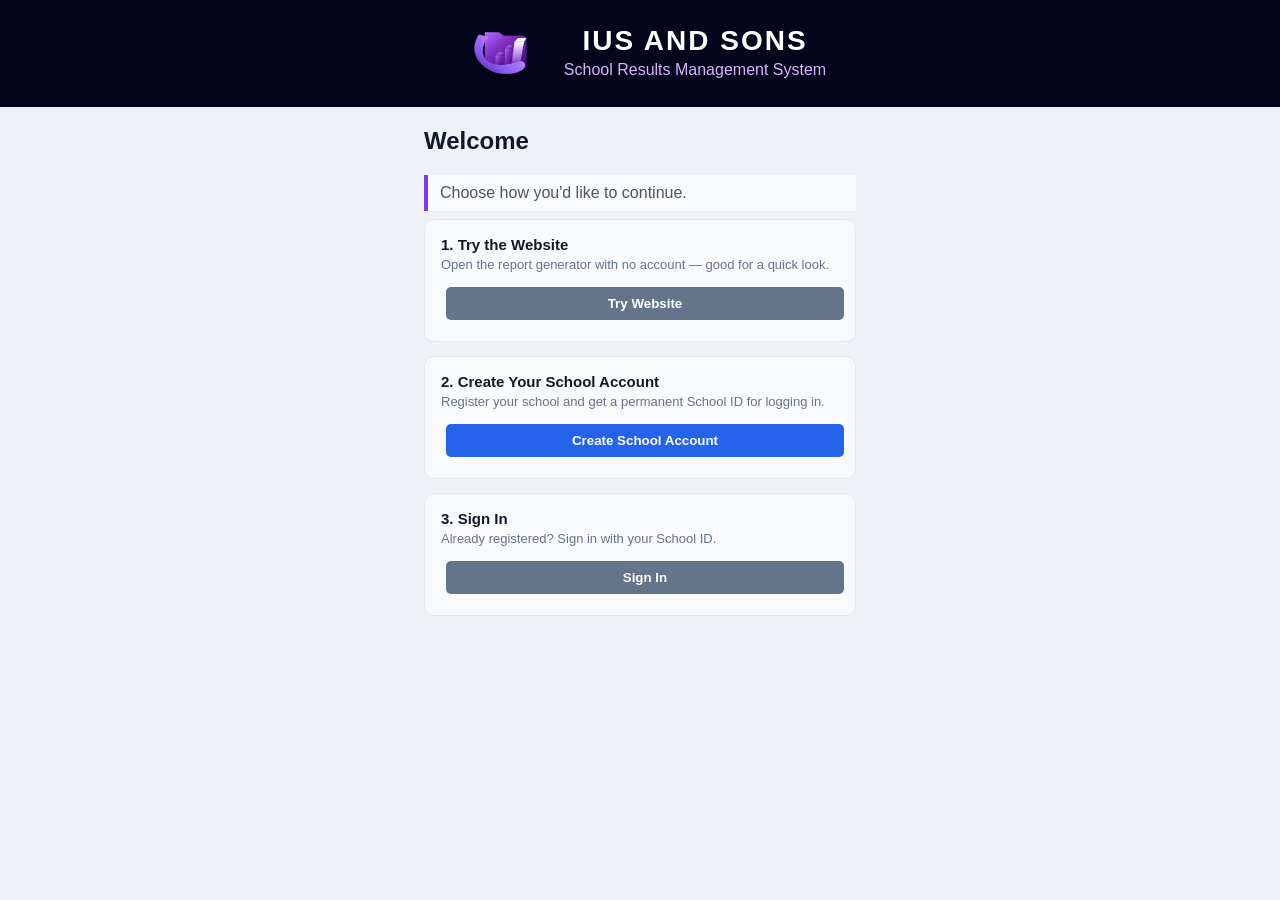
<file: index.html>
<!doctype html><html lang="en"><head>
<meta charset="utf-8"><meta name="viewport" content="width=device-width,initial-scale=1">
<title>IUS AND SONS — School Results Management System</title><link rel="stylesheet" href="styles.css">
</head>
<body>
<header><div class="brand"><img src="logo.svg" alt="logo"><div><h1>IUS AND SONS</h1><p>School Results Management System</p></div></div></header>
<main style="max-width:460px">
  <h2>Welcome</h2>
  <p class="hint">Choose how you'd like to continue.</p>

  <div class="choiceCard">
    <b>1. Try the Website</b>
    <p>Open the report generator with no account — good for a quick look.</p>
    <a href="report.html" target="_blank"><button class="gray" style="width:100%">Try Website</button></a>
  </div>

  <div class="choiceCard">
    <b>2. Create Your School Account</b>
    <p>Register your school and get a permanent School ID for logging in.</p>
    <a href="auth.html?view=register"><button style="width:100%">Create School Account</button></a>
  </div>

  <div class="choiceCard">
    <b>3. Sign In</b>
    <p>Already registered? Sign in with your School ID.</p>
    <a href="auth.html?view=login"><button class="gray" style="width:100%">Sign In</button></a>
  </div>
</main>
</body></html>
</file>
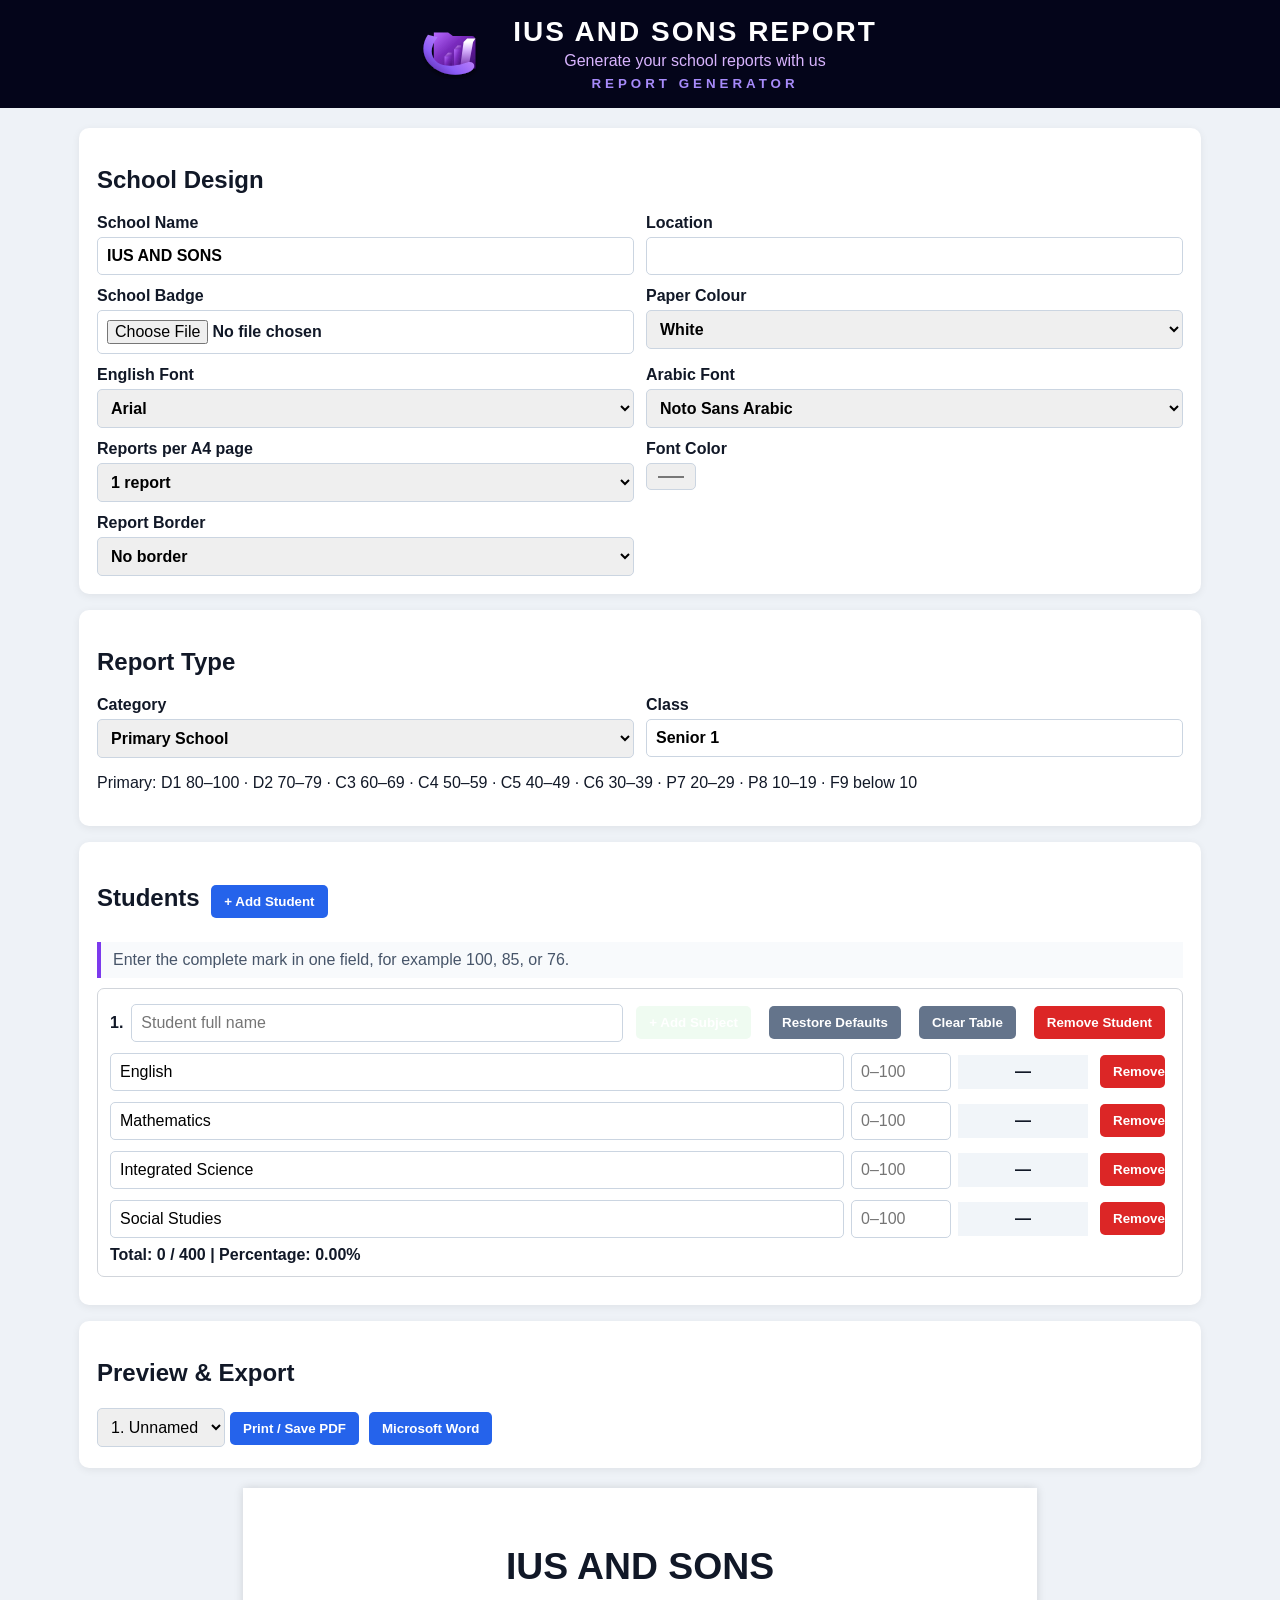
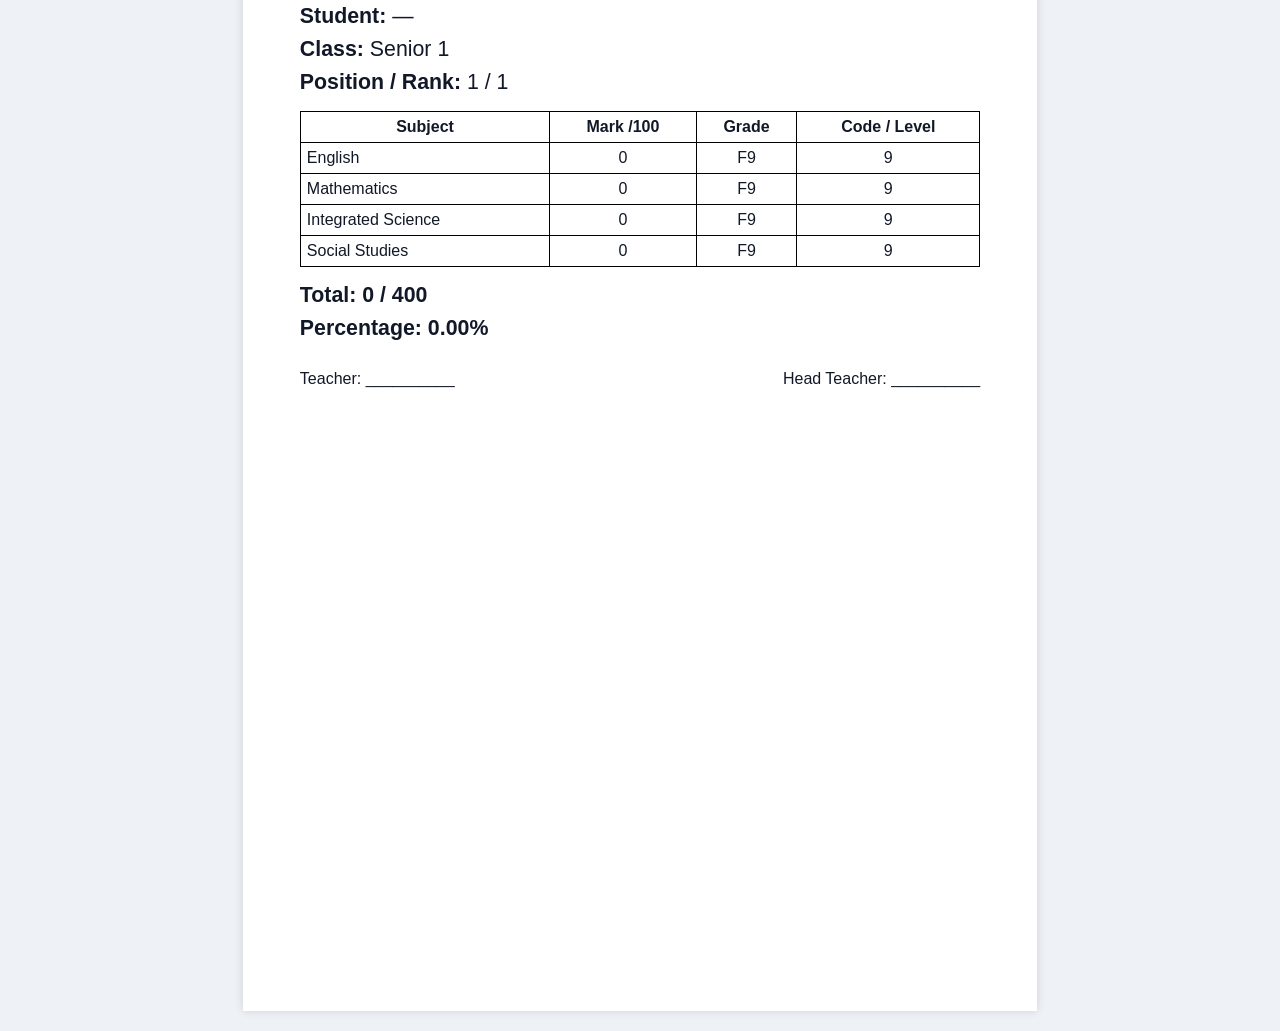
<file: report.html>
<!doctype html><html lang="en"><head>
<meta charset="utf-8"><meta name="viewport" content="width=device-width,initial-scale=1">
<title>IUS-and-SONS Report</title><link rel="stylesheet" href="styles.css"></head>
<body><header><div class="brand"><img src="logo.svg" alt="IUS AND SONS logo"><div><h1>IUS AND SONS REPORT</h1><p>Generate your school reports with us</p><small>REPORT GENERATOR</small></div></div></header>
<main>
<section><h2>School Design</h2><div class="grid">
<label>School Name<input id="school" value="IUS AND SONS"></label>
<label>Location<input id="location"></label>
<label>School Badge<input id="badge" type="file" accept="image/*"></label>
<label>Paper Colour<select id="color"><option value="white">White</option><option value="red">Red</option><option value="reddark">Red Dark</option><option value="orange">Orange</option><option value="yellowlight">Yellow Light</option><option value="green">Green</option><option value="greenlight">Green Light</option><option value="blue">Blue</option><option value="bluedark">Blue Dark</option><option value="bluepurple">Blue Purple</option></select></label>
<label>English Font<select id="fontEn"></select></label><label>Arabic Font<select id="fontAr"></select></label>
<label>Reports per A4 page<select id="perPage"><option value="1">1 report</option><option value="combined">Primary + Theology Primary (same student)</option></select></label><label>Font Color<input id="fontColor" type="color" value="#111827"></label><label>Report Border<select id="border"><option value="none">No border</option><option value="classic">Classic border</option><option value="double">Double border</option><option value="rounded">Rounded border</option></select></label>
</div><img id="badgePreview"></section>
<section><h2>Report Type</h2><div class="grid">
<label>Category<select id="category"><option value="primary">Primary School</option><option value="senior12">Senior 1 & 2 (O-Level)</option><option value="senior34">Senior 3 & 4 (O-Level)</option><option value="tp">التعليم الديني الابتدائي</option><option value="tj">أول إعدادي - ثالث إعدادي</option><option value="ts">أول ثانوي - ثالث ثانوي</option></select></label>
<label>Class<input id="className"></label></div><p id="gradingHelp"></p></section>
<section><h2>Students <button id="add">+ Add Student</button></h2><p class="hint">Enter the complete mark in one field, for example 100, 85, or 76.</p><div id="students"></div></section>
<section><h2>Preview & Export</h2><select id="preview"></select><button id="print">Print / Save PDF</button><button id="word">Microsoft Word</button></section>
<div id="report"></div></main><script src="report.js"></script></body></html>
</file>
<file: styles.css>
*{box-sizing:border-box}body{margin:0;background:#eef2f7;color:#111827;font-family:Arial,sans-serif}header{background:#04051a;color:white;text-align:center;padding:16px}.brand{display:flex;align-items:center;justify-content:center;gap:15px}.brand img{width:95px;height:75px;object-fit:contain}.brand h1{margin:0;font-size:28px;letter-spacing:2px}.brand p{margin:4px 0;color:#d8b4fe}.brand small{color:#a78bfa;letter-spacing:4px;font-weight:bold}main{max-width:1150px;margin:20px auto;padding:0 14px}section{background:white;padding:18px;margin-bottom:16px;border-radius:10px;box-shadow:0 2px 8px #0001}.grid{display:grid;grid-template-columns:1fr 1fr;gap:12px}label{display:flex;flex-direction:column;gap:5px;font-weight:bold}input,select{padding:9px;font:inherit;border:1px solid #cbd5e1;border-radius:5px}button{padding:9px 13px;border:0;border-radius:5px;background:#2563eb;color:#fff;font-weight:bold;margin:5px;cursor:pointer}.danger{background:#dc2626}.green{background:#059669}.gray{background:#64748b}#badgePreview{max-width:80px;max-height:80px;margin-top:10px;display:none}.student{border:1px solid #d1d5db;padding:12px;margin:10px 0;border-radius:7px}.student-head{display:flex;gap:8px;align-items:center;flex-wrap:wrap}.student-head input{flex:1;min-width:220px}.subject{display:grid;grid-template-columns:2fr 100px 130px 75px;gap:7px;margin:6px 0;align-items:center}.grade{text-align:center;font-weight:bold;background:#f1f5f9;padding:8px}.report-sheet{width:210mm;min-height:297mm;margin:20px auto;padding:15mm;background:#fff;box-shadow:0 0 9px #0002}.report-sheet.two{height:138.5mm;min-height:138.5mm;padding:8mm;margin:0 auto 4mm}.white{background:#fff}.red{background:#fff1f1}.reddark{background:#f7dede}.orange{background:#fff4e8}.yellowlight{background:#fffceb}.green{background:#effbf1}.greenlight{background:#f3fff5}.blue{background:#eef7ff}.bluedark{background:#e7f0ff}.bluepurple{background:#f3efff}.pink{background:#fff1f7}.yellow{background:#fffceb}.report-head{display:flex;align-items:center;justify-content:center;gap:15px}.report-badge{width:65px;height:65px;object-fit:contain}.school-title{text-align:center;font-size:28pt;font-weight:bold;text-transform:uppercase}.location{text-align:center;margin:4px 0 12px}.meta{font-size:16pt;line-height:1.55}.table{width:100%;border-collapse:collapse;margin-top:12px}.table th,.table td{border:1.5px solid #000;padding:6px;text-align:center}.table td:first-child{text-align:left}.summary{font-size:16pt;font-weight:bold;margin-top:12px;line-height:1.55}.footer{margin-top:25px;display:flex;justify-content:space-between}.two .school-title{font-size:20pt}.two .report-badge{width:45px;height:45px}.two .meta{font-size:11pt}.two .table{font-size:10pt}.two .table th,.two .table td{padding:3px}.two .summary{font-size:11pt}.two .footer{margin-top:10px;font-size:9pt}@media(max-width:700px){.grid{grid-template-columns:1fr}.subject{grid-template-columns:1fr 80px 100px 60px}.report-sheet{width:100%;min-height:0}}@media print{@page{size:A4 portrait;margin:0}header,section{display:none!important}main{margin:0;padding:0;max-width:none}.report-sheet{margin:0;width:210mm;box-shadow:none;break-after:page}.report-sheet.two{height:138.5mm;break-after:auto}.report-sheet.two:nth-child(2n){break-after:page}}.hint{background:#f8fafc;border-left:4px solid #7c3aed;padding:9px 12px;margin:8px 0;color:#475569}.report-sheet{position:relative;overflow:hidden}.report-sheet.border-classic{border:3px solid #111827}.report-sheet.border-double{border:6px double #111827}.report-sheet.border-rounded{border:3px solid #111827;border-radius:12px}.report-sheet.rtl{direction:rtl;text-align:right}.report-sheet.rtl .report-head{flex-direction:row-reverse}.report-sheet.rtl .table td:first-child{text-align:right}.mark-input{direction:ltr;text-align:center;font-weight:700}@media print{.report-sheet.border-rounded{border-radius:0}}/* IUS AND SONS Update 2 — selectable report font colour */
.report-sheet { color: var(--report-font-color, #111827); }
.report-sheet .school-title,.report-sheet .location,.report-sheet .meta,.report-sheet .summary,.report-sheet .footer,
.report-sheet .table,.report-sheet .table th,.report-sheet .table td { color: inherit; }

/* ===== IUS AND SONS — Dashboard & Auth additions ===== */
.tabs{display:flex;gap:8px;margin-bottom:14px}.tab{background:#e2e8f0;color:#111827;flex:1}.tab.active{background:#2563eb;color:#fff}
.msg{color:#dc2626;font-weight:bold;min-height:18px}
.appShell{display:flex;min-height:100vh}
.sidebar{width:230px;background:#04051a;color:#fff;display:flex;flex-direction:column;padding:16px 0;flex-shrink:0}
.sideBrand{display:flex;align-items:center;gap:8px;padding:0 16px 14px;border-bottom:1px solid #ffffff22}
.sideBrand img{width:32px;height:32px}.sideBrand span{font-weight:bold;letter-spacing:1px;font-size:13px}
.schoolMini{display:flex;align-items:center;gap:8px;padding:12px 16px;color:#d8b4fe;font-size:13px;border-bottom:1px solid #ffffff22}
.schoolMini img{width:24px;height:24px;object-fit:contain}
.sidebar nav{display:flex;flex-direction:column;padding-top:6px}
.navlink{background:none;border:0;color:#cbd5e1;text-align:left;padding:11px 16px;font-weight:600;cursor:pointer;text-decoration:none;display:block;font-size:14px}
.navlink:hover{background:#ffffff10}.navlink.active{background:#2563eb;color:#fff}
.appMain{flex:1;padding:24px;max-width:980px}
.view h2{margin-top:0}
.cards{display:flex;gap:14px;flex-wrap:wrap}
.card{background:#fff;border-radius:10px;box-shadow:0 2px 8px #0001;padding:18px 22px;min-width:130px}
.card b{display:block;font-size:26px}.card span{color:#64748b;font-size:13px}
.row{display:flex;gap:8px;align-items:center;margin-bottom:12px}
.datatable{width:100%;border-collapse:collapse}.datatable th,.datatable td{border-bottom:1px solid #e2e8f0;padding:8px;text-align:left}
.tag{display:inline-block;background:#eef2ff;color:#3730a3;padding:3px 9px;border-radius:20px;font-size:12px;margin:2px}
.streamTags{margin-top:6px}

/* Update 3 — elective picker row */
.electiveRow{display:flex;gap:8px;align-items:center;margin:8px 0}
.electiveRow select{padding:8px;border:1px solid #cbd5e1;border-radius:5px;flex:1;max-width:260px}
.subject input.subname[readonly]{background:#f8fafc;color:#334155}

/* Update 3 — landing page choice cards + School ID display */
.choiceCard{background:#f8fafc;border:1px solid #e2e8f0;border-radius:10px;padding:16px;margin-bottom:14px}
.choiceCard b{display:block;margin-bottom:4px;font-size:15px}
.choiceCard p{margin:0 0 10px;color:#64748b;font-size:13px}
.switchLine{text-align:center;font-size:14px}
.switchLine a{color:#2563eb;font-weight:bold}
.schoolIdBox{background:#04051a;color:#fff;font-size:22px;font-weight:bold;letter-spacing:2px;text-align:center;padding:16px;border-radius:8px;margin:14px 0}
.classYearRow{display:flex;gap:8px;align-items:center;margin:8px 0}
.classYearRow select{padding:6px;border:1px solid #cbd5e1;border-radius:5px}
.classStudentList{margin-top:8px;font-size:13px;color:#334155}
</file>
